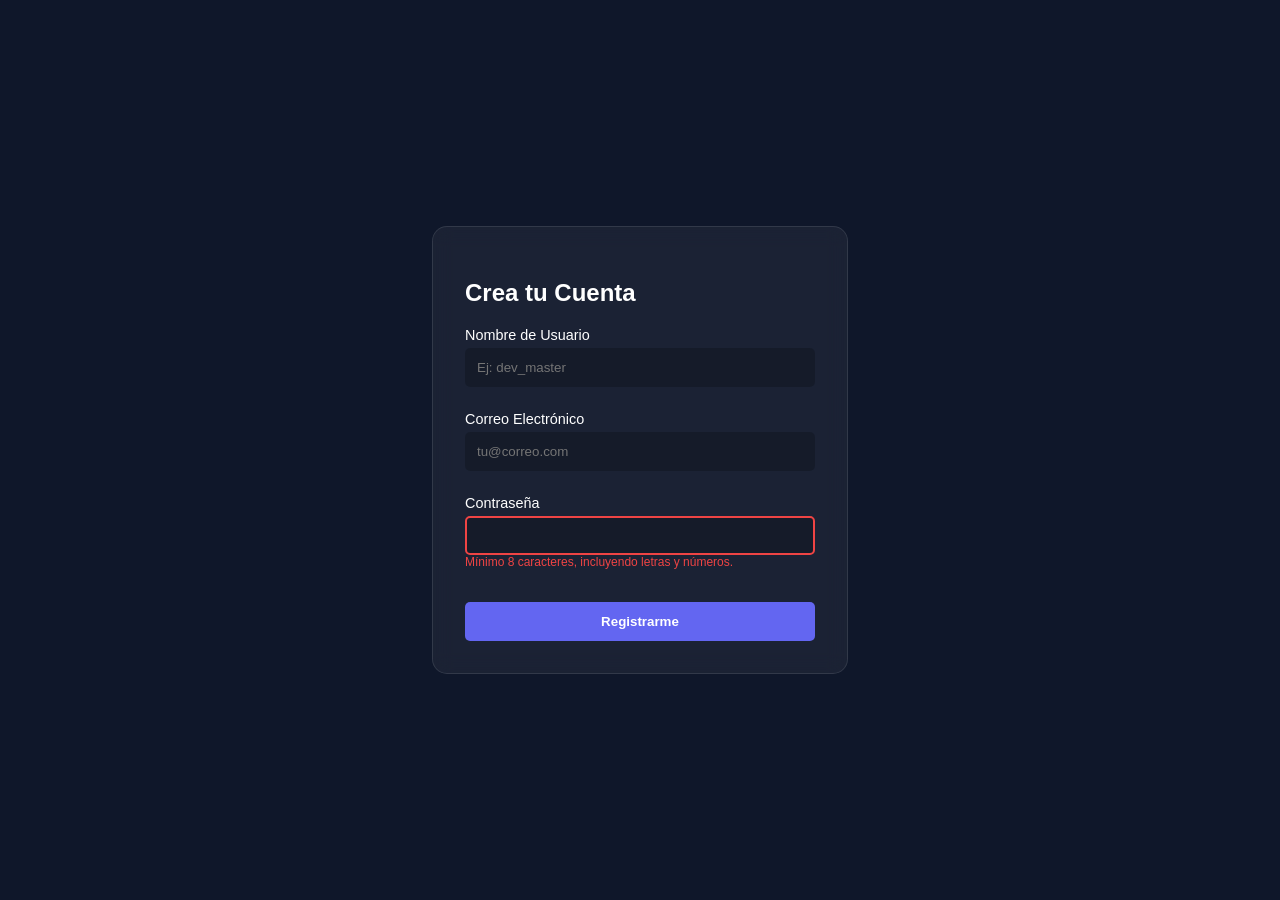
<file: tarea2/index.html>
<!DOCTYPE html>
<html lang="es">
<head>
    <meta charset="UTF-8">
    <meta name="viewport" content="width=device-width, initial-scale=1.0">
    <title>Taller: Formulario Pro</title>
    <link rel="stylesheet" href="styles.css">
    <script src="scripts.js" defer></script>
</head>
<body>
    <div class="contenedor-principal">
        <form id="formulario-registro" novalidate>
            <h2>Crea tu Cuenta</h2>
            
            <div class="datos-entrada">
                <label for="nombreusuario">Nombre de Usuario</label>
                <input type="text" id="nombreusuario" placeholder="Ej: dev_master" required minlength="4">
                <span class="mensaje-error">El usuario debe tener al menos 4 caracteres.</span>
            </div>

            <div class="datos-entrada">
                <label for="correo">Correo Electrónico</label>
                <input type="email" id="correo" placeholder="tu@correo.com" required>
                <span class="mensaje-error">Ingresa un correo electrónico válido.</span>
            </div>

            <div class="datos-entrada">
                <label for="contraseña">Contraseña</label>
                <input type="password" id="contraseña" required pattern="(?=.*[A-Za-z])(?=.*\d)[A-Za-z\d]{8,}">
                <span class="mensaje-error">Mínimo 8 caracteres, incluyendo letras y números.</span>
                <div class="nivel-seguridad" id="nivelseguridad"></div>
            </div>

            <button type="submit" id="botonenviar">Registrarme</button>
        </form>
    </div>
</body>
</html>
</file>
<file: tarea2/styles.css>
:root {
    --color-principal: #6366f1;
    --color-error: #ef4444;
    --color-exitoso: #22c55e;
    --color-fondo: #0f172a;
}

body {
    background: var(--color-fondo);
    display: flex;
    justify-content: center;
    align-items: center;
    height: 100vh;
    margin: 0;
    font-family: 'Segoe UI', sans-serif;
}

.contenedor-principal {
    background: rgba(255, 255, 255, 0.05);
    backdrop-filter: blur(10px);
    padding: 2rem;
    border-radius: 15px;
    border: 1px solid rgba(255, 255, 255, 0.1);
    width: 350px;
    color: white;
}

.datos-entrada {
    margin-bottom: 1.5rem;
    position: relative;
}

label {
    display: block;
    margin-bottom: 5px;
    font-size: 0.9rem;
}

input {
    width: 100%;
    padding: 10px;
    background: rgba(0, 0, 0, 0.2);
    border: 2px solid transparent;
    border-radius: 5px;
    color: white;
    box-sizing: border-box;
    transition: 0.3s;
}

input:focus {
    outline: none;
    border-color: var(--color-principal);
}

input:invalid:not(:placeholder-shown) {
    border-color: var(--color-error);
}

.mensaje-error {
    color: var(--color-error);
    font-size: 0.75rem;
    display: none;
}

input:invalid:not(:placeholder-shown) + .mensaje-error {
    display: block;
}

button {
    width: 100%;
    padding: 12px;
    background: var(--color-principal);
    border: none;
    color: white;
    font-weight: bold;
    border-radius: 5px;
    cursor: pointer;
}

.nivel-seguridad {
    height: 4px;
    width: 0%;
    background: var(--color-error);
    margin-top: 5px;
    transition: 0.5s;
}
</file>
